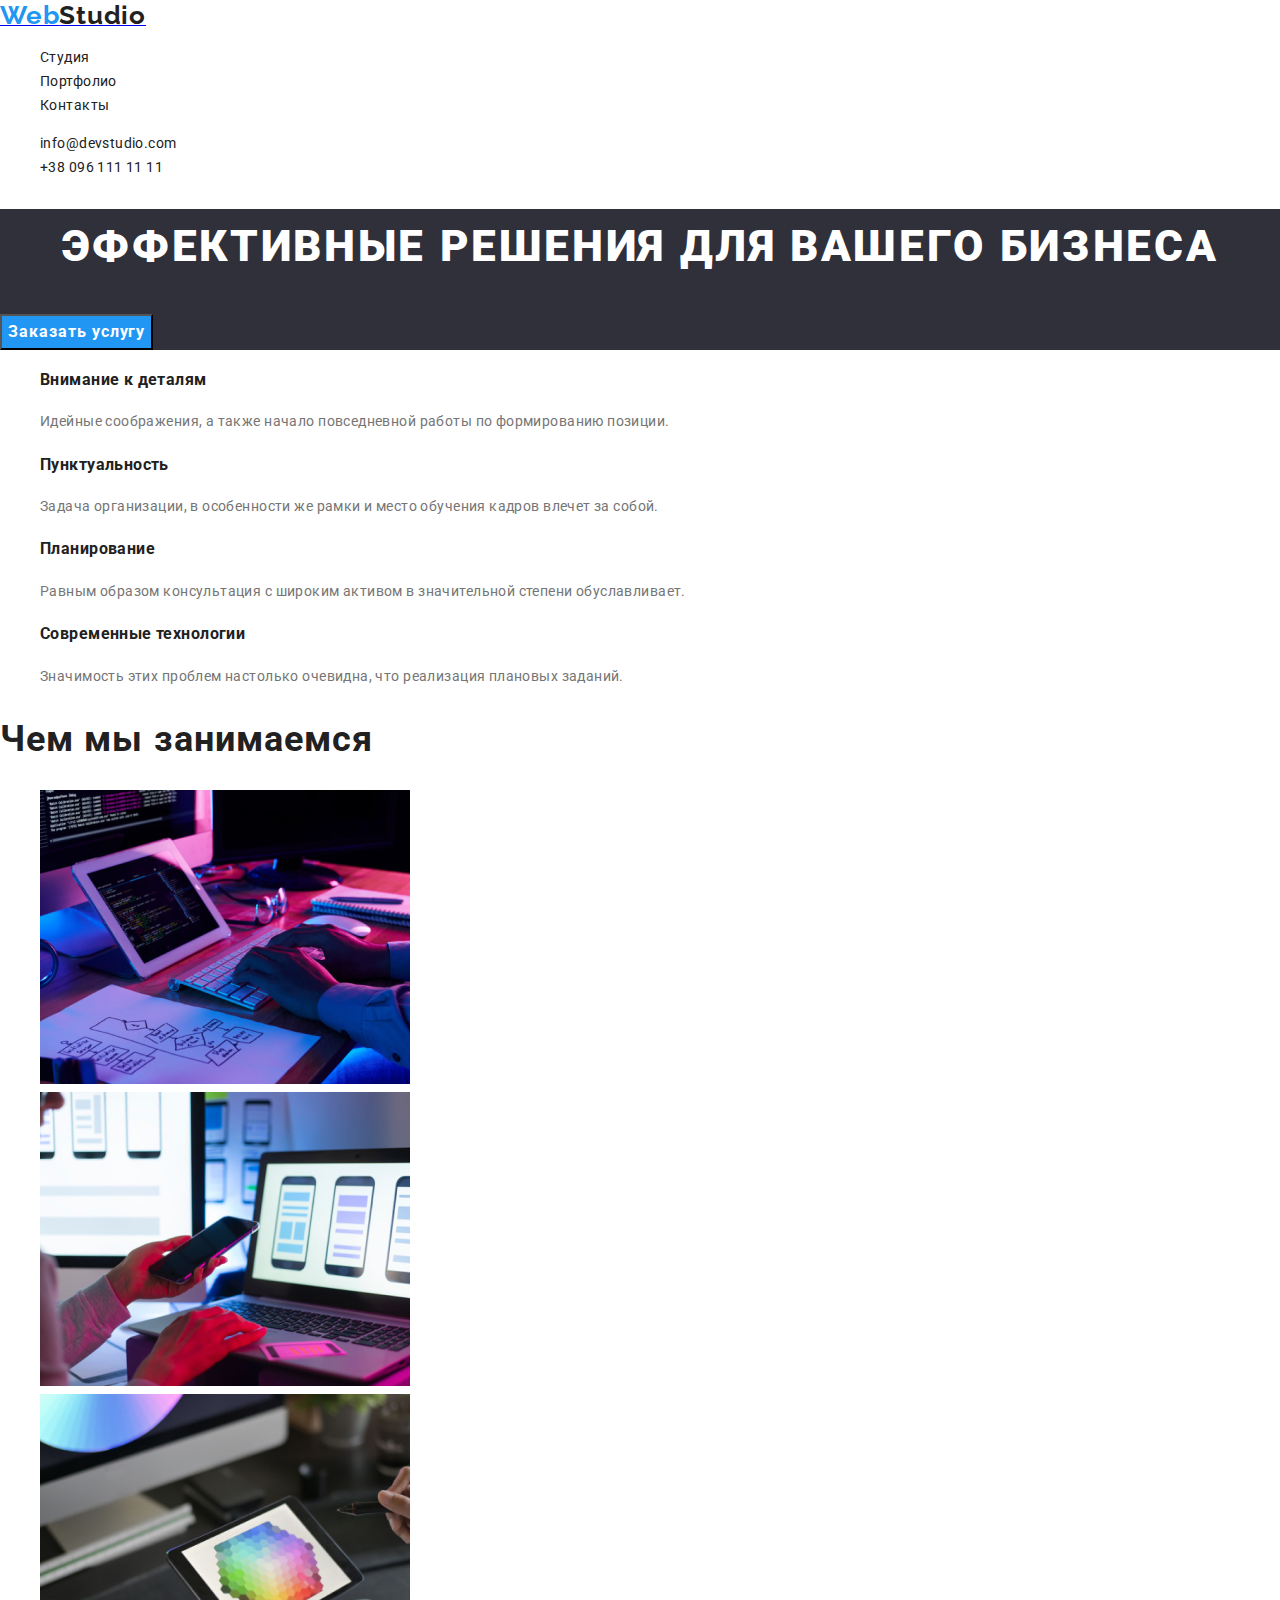
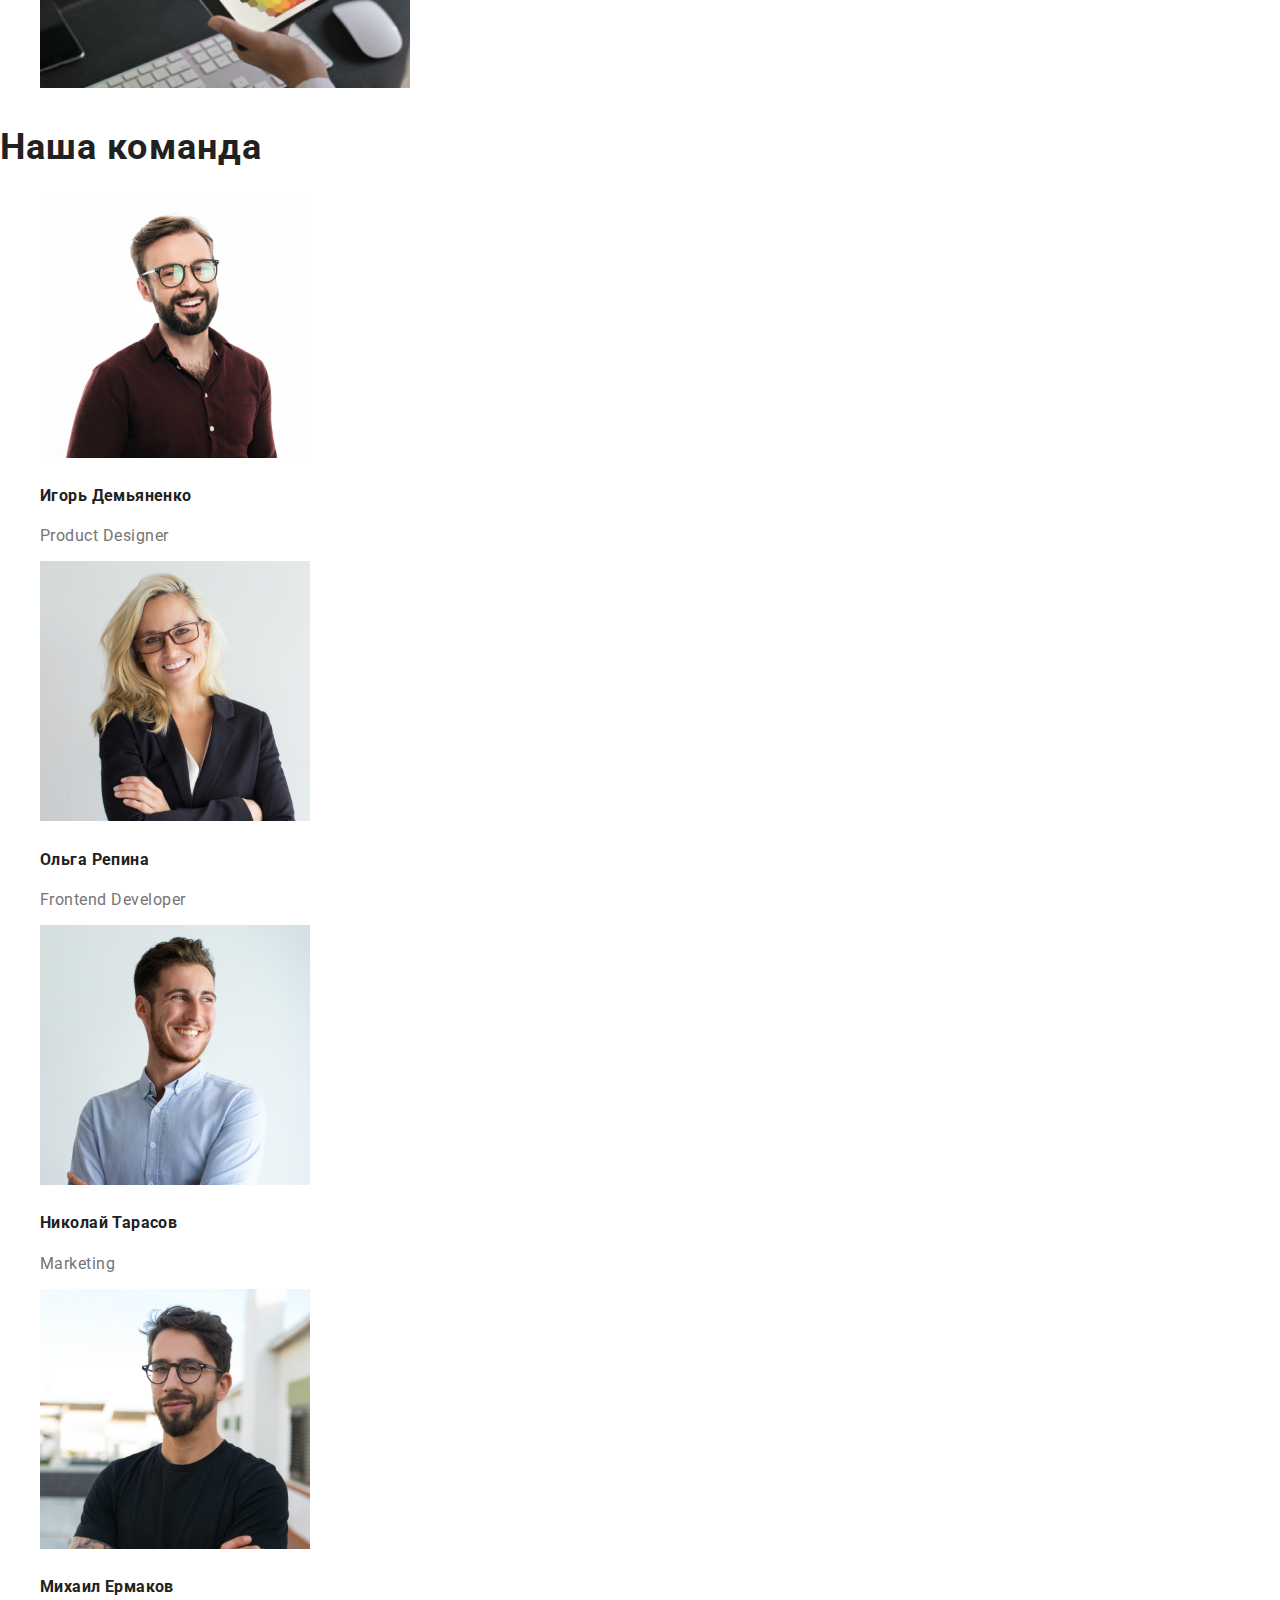
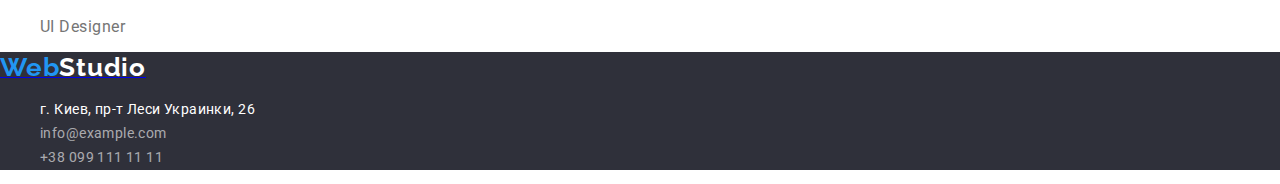
<file: index.html>
<!DOCTYPE html>
<html lang="ru">
<head>
    <meta charset="UTF-8">
    <meta name="viewport" content="width=device-width, initial-scale=1.0">
    <title>Web Studio</title>
    <link rel="stylesheet" href="./css/normalize.css">
    <link href="https://fonts.googleapis.com/css2?family=Raleway&family=Roboto:wght@400;500;700;900&display=swap" rel="stylesheet">
    <link rel="stylesheet" href="./css/style.css"/>
</head>
<body>
    <header>
        <nav id="studio">
            <a href="#studio">
                <span class="logo1">Web</span><span class="logo2">Studio</span>
            </a>
            <ul class="list">  
               <li><a class="link" href="#studio">Студия</a></li>
               <li><a class="link" href="portfolio.html">Портфолио</a></li>
               <li><a class="link" href="#contacts">Контакты</a></li>
            </ul> 
            <ul class="list">
               <li><a class="link" href="mailto:info@devstudio.com">info@devstudio.com</a></li>
               <li><a class="link" href="tel:++380961111111">+38 096 111 11 11</a></li>
            </ul>  
        </nav>
    </header>
    <section class="backgraund">
        <div >
            <h1 class="page-title">Эффективные решения для вашего бизнеса</h1>
            <button class="btn" type="button">Заказать услугу</button>
        </div>
    </section>
    <section>
        <ul class="list">
            <li>
                <h3>Внимание к деталям</h3>
                <p class="main-text">Идейные соображения, а также начало повседневной работы по формированию позиции.</p>
            </li>
            <li>
                <h3>Пунктуальность</h3>
                <p class="main-text">Задача организации, в особенности же рамки и место обучения кадров влечет за собой.</p>
            </li>
            <li>
                <h3>Планирование</h3>
                <p class="main-text">Равным образом консультация с широким активом в значительной степени обуславливает.</p>
            </li>
            <li>
                <h3>Современные технологии</h3>
                <p class="main-text">Значимость этих проблем настолько очевидна, что реализация плановых заданий.</p>
            </li>
        </ul>
    </section>
    <section id="portfolio">
        <h2 class="title, section-title">Чем мы занимаемся</h2>
        <div>
            <ul class="list">
                <li><img src="./images/img1.png" width="370" height="294" alt="Печатает на клавиатуре"/> </li>
                <li><img src="./images/img2.png" width="370" height="294" alt="Пользуеся телефоном"/> </li>
                <li><img src="./images/img3.png" width="370" height="294" alt="Смотрит палитру цветов"/> </li>
            </ul>
        </div>
    </section>
    <section>
        <h2 class="title, section-title">Наша команда</h2>
            <ul class="list">
               <li>
                   <img src="./images/img-1.jpg" width="270" height="260" alt="Игорь Демьяненко"/>
                   <h3>Игорь Демьяненко</h3>
                   <p class="job-description" lang="en">Product Designer</p>
                </li>
                <li>
                    <img src="./images/img-2.jpg" width="270" height="260" alt="Ольга Репина"/>
                    <h3>Ольга Репина</h3> 
                    <p class="job-description" lang="en">Frontend Developer</p>
                </li>
                <li>
                    <img src="./images/img-3.jpg" width="270" height="260" alt="Николай Тарасов"/>
                    <h3>Николай Тарасов</h3>
                    <p class="job-description" lang="en">Marketing</p>
                </li>
                <li>
                    <img src="./images/img-4.jpg" width="270" height="260" alt="Михаил Ермаков"/>
                    <h3>Михаил Ермаков</h3>  
                    <p class="job-description" lang="en">UI Designer</p>
                </li>
            </ul>
    </section>
    <div class="backgraund">
        <footer id="contacts">
            <a href="#studio">
                <span lang="en" class="logo1">Web</span><span lang="en" class="logo3">Studio</span>
            </a>
            <ul class="list">
               <li> <address class="adress">г. Киев, пр-т Леси Украинки, 26</address></li>
               <li><a class="link contacts" href="mailto:info@example.com">info@example.com</a></li>
               <li><a class="link contacts" href="tel:++380991111111">+38 099 111 11 11</a></li>
            </ul>
        </footer>
    </div>
</body>
</html>
</file>
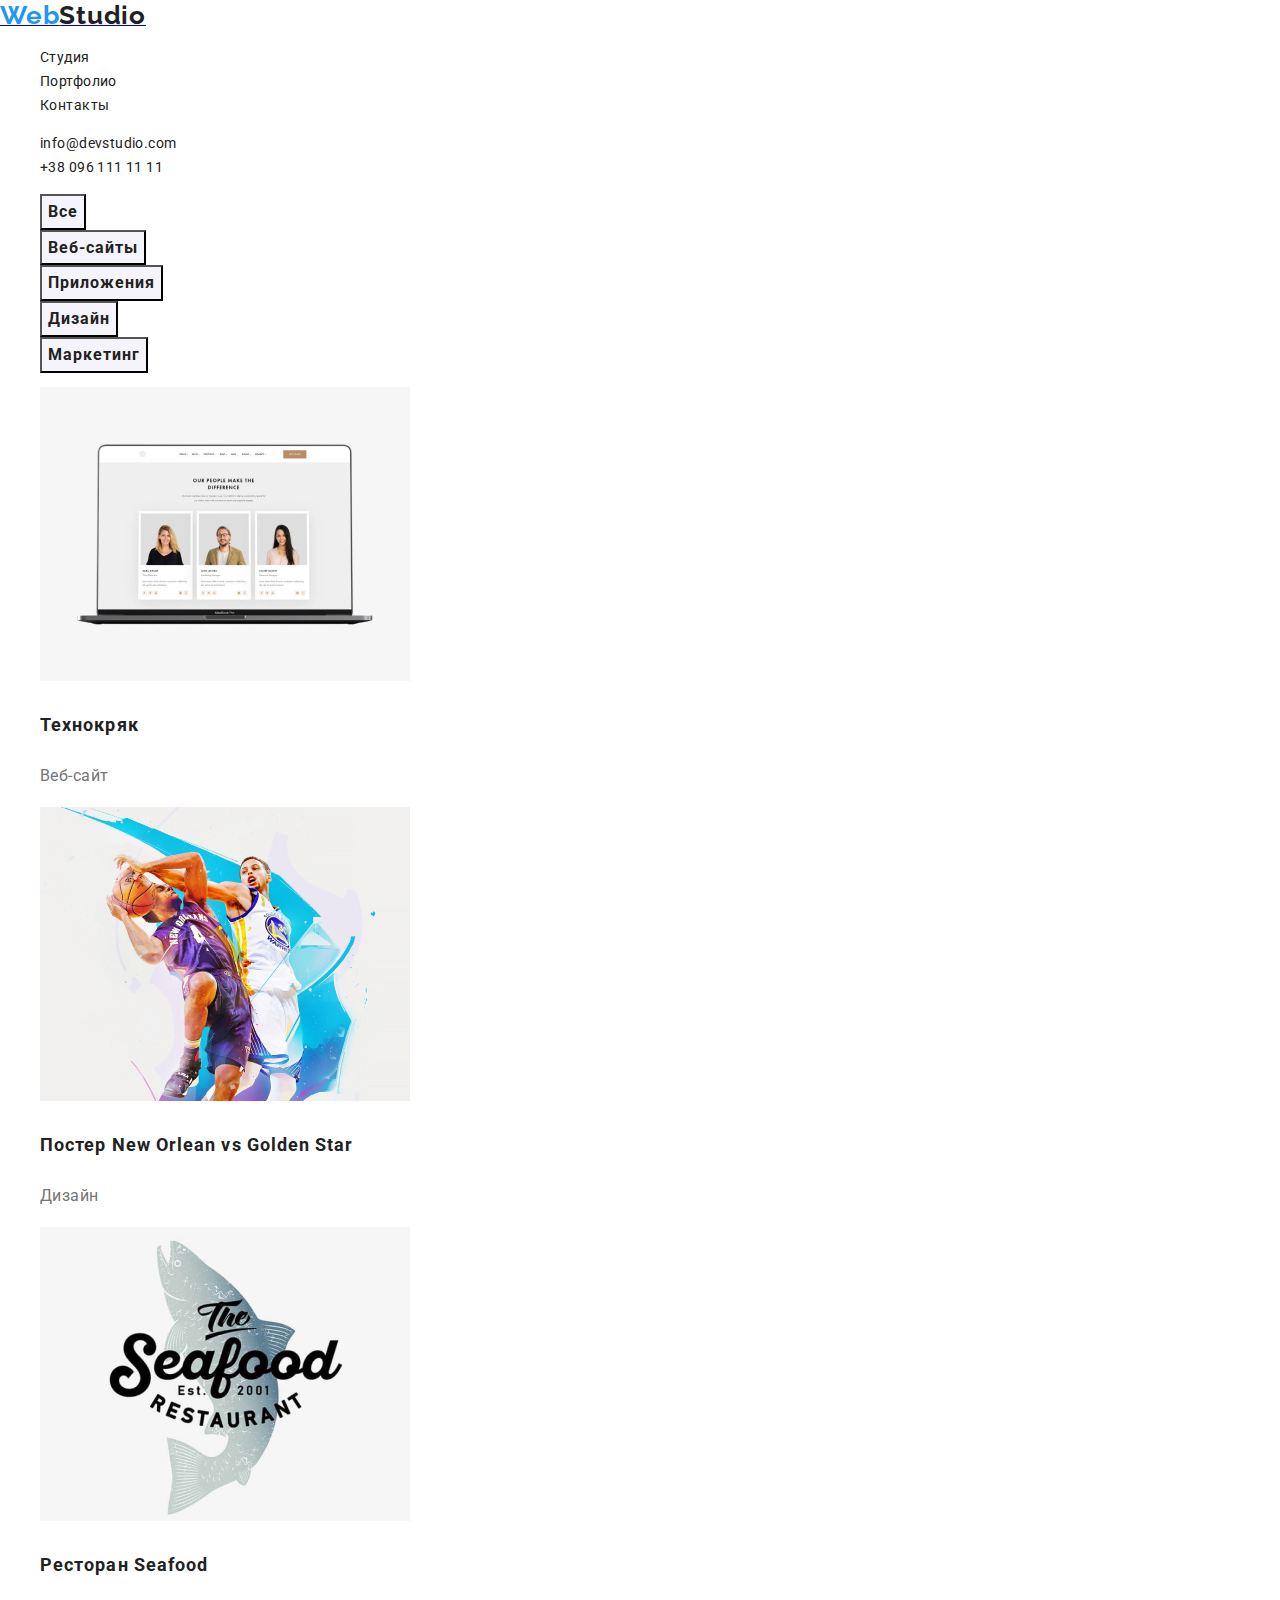
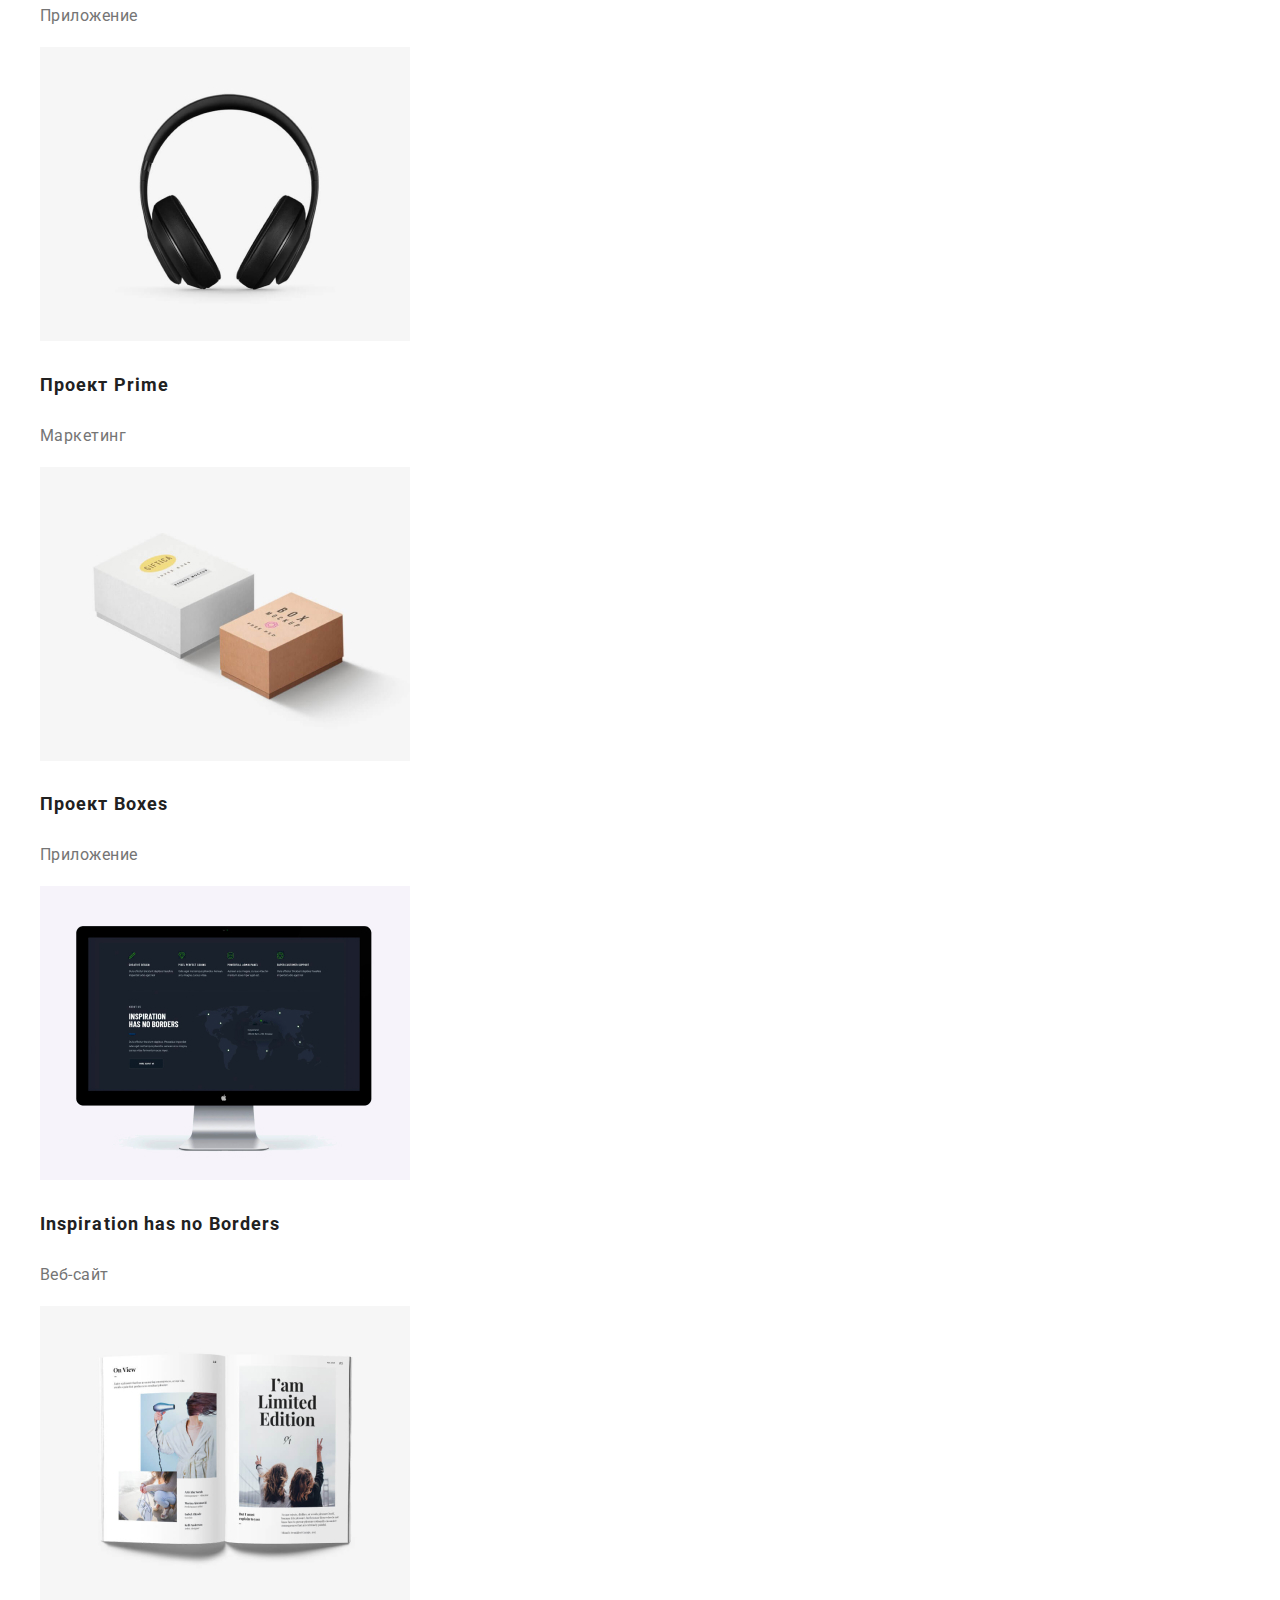
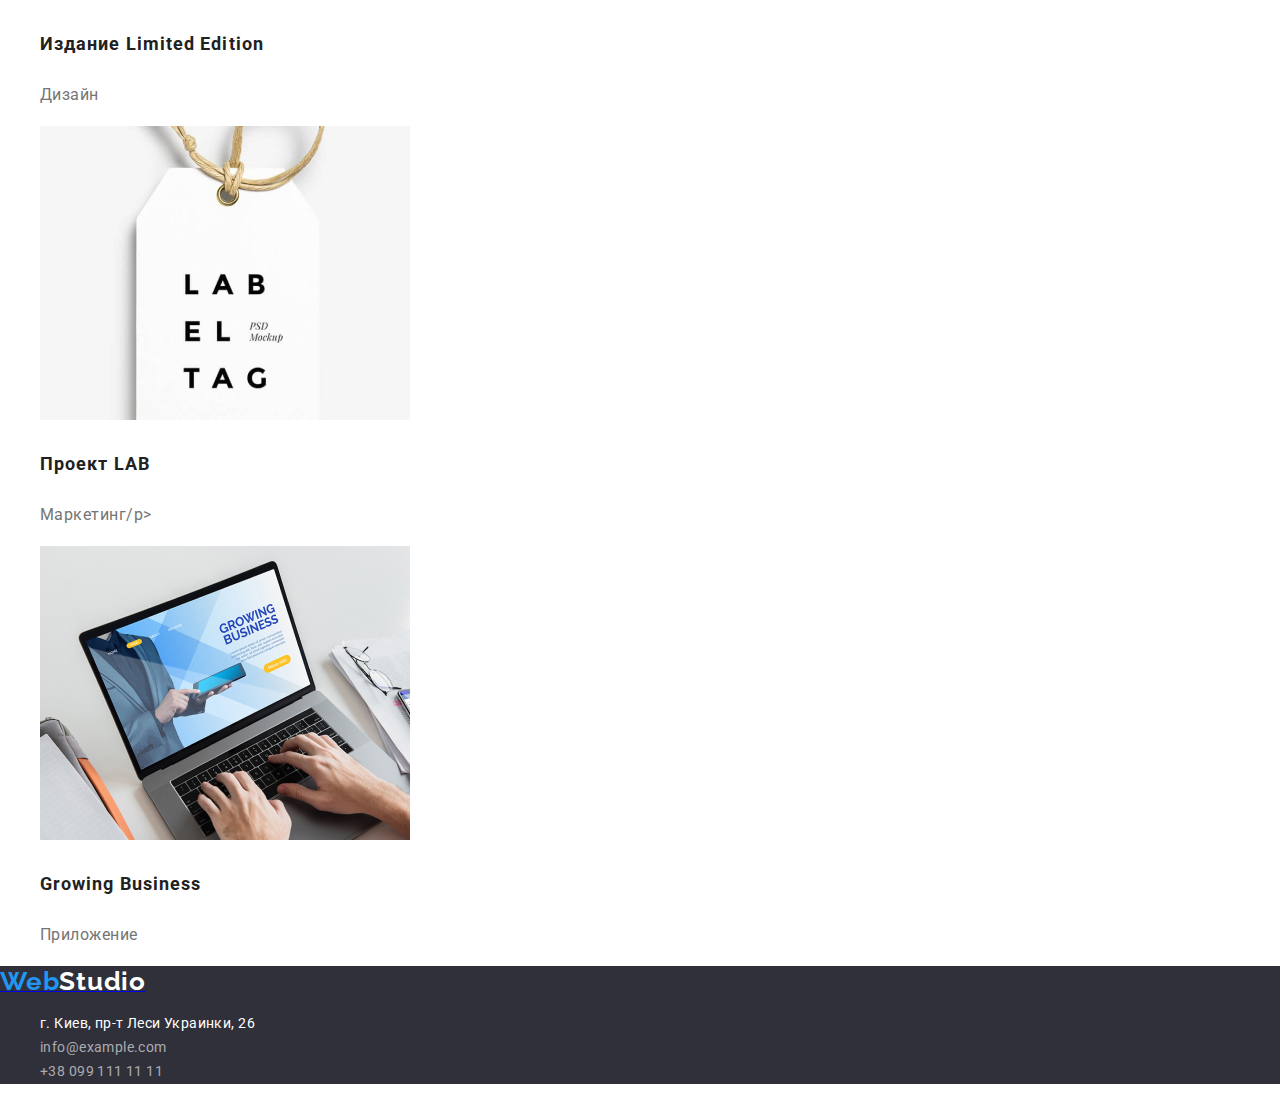
<file: portfolio.html>
<!DOCTYPE html>
<html lang="ru">
<head>
    <meta charset="UTF-8">
    <meta name="viewport" content="width=device-width, initial-scale=1.0">
    <title>Portfolio</title>
    <link rel="stylesheet" href="./css/normalize.css">
    <link href="https://fonts.googleapis.com/css2?family=Raleway&family=Roboto:wght@400;500;700;900&display=swap" rel="stylesheet">
    <link rel="stylesheet" href="./css/style.css"/>
</head>
<body>
    <header>
        <nav>
            <a href="index.html">
              <span class="logo1">Web</span><span class="logo2">Studio</span>
            </a>
            <ul class="list">  
               <li><a class="link" href="index.html">Студия</a></li>
               <li><a class="link" href="#portfolio">Портфолио</a></li>
               <li><a class="link" href="#contacts">Контакты</a></li>
            </ul> 
            <ul class="list">
               <li><a class="link" href="mailto:info@devstudio.com">info@devstudio.com</a></li>
               <li><a class="link" href="tel:++380961111111">+38 096 111 11 11</a></li>
            </ul>  
        </nav>
    </header>
    <main>
        <div>
            <ul class="list">
                <li>
                    <button class="btn-portfolio" type="button">Все</button>
                </li>
                <li>
                    <button class="btn-portfolio" type="button">Веб-сайты</button>
                </li>
                <li>
                    <button class="btn-portfolio" type="button">Приложения</button>
                </li>
                <li>
                    <button class="btn-portfolio" type="button">Дизайн</button>
                </li>
                <li>
                    <button class="btn-portfolio" type="button">Маркетинг</button>
                </li>
            </ul>
         </div>
         <div>
             <ul class="list">
                 <li>
                    <img src="./images/portfolio/img-1.jpg" width="370" height="294" alt="Ноутбук"/>
                    <h3 class="project-name">Технокряк</h3>
                    <p class="project-type">Веб-сайт</p>
                 </li>
                 <li>
                    <img src="./images/portfolio/img-2.jpg" width="370" height="294" alt="Два игрока в баскетбол"/>
                    <h3 class="project-name">Постер New Orlean vs Golden Star</h3>
                    <p class="project-type">Дизайн</p>
                 </li>
                 <li>
                    <img src="./images/portfolio/img-3.jpg" width="370" height="294" alt="Банер ресторана"/>
                    <h3 class="project-name">Ресторан Seafood</h3>
                    <p class="project-type">Приложение</p>
                 </li>
                 <li>
                     <img src="./images/portfolio/img-4.jpg" width="370" height="294" alt="Наушники"/>
                     <h3 class="project-name">Проект Prime</h3>
                     <p class="project-type">Маркетинг</p>
                 </li>
                 <li>
                     <img src="./images/portfolio/img-5.jpg" width="370" height="294" alt="Две коробки"/>
                     <h3 class="project-name">Проект Boxes</h3>
                     <p class="project-type">Приложение</p>
                 </li>
                 <li>
                     <img src="./images/portfolio/img-6.jpg" width="370" height="294" alt="Монитор"/>
                     <h3 class="project-name">Inspiration has no Borders</h3>
                     <p class="project-type">Веб-сайт</p>
                 </li>
                 <li>
                     <img src="./images/portfolio/img-7.jpg" width="370" height="294" alt="Книга"/>
                     <h3 class="project-name">Издание Limited Edition</h3>
                     <p class="project-type">Дизайн</p>
                 </li>
                <li>
                     <img src="./images/portfolio/img-8.jpg" width="370" height="294" alt="Бирка"/>
                     <h3 class="project-name">Проект LAB</h3>
                     <p class="project-type">Маркетинг/p>
                 </li>
                 <li>
                     <img src="./images/portfolio/img-9.jpg" width="370" height="294" alt="Печать на ноутбуке"/>
                     <h3 class="project-name">Growing Business</h3>
                     <p class="project-type">Приложение</p>
                 </li>
             </ul>
         </div>
    </main>
      <div class="backgraund">
          <footer id="contacts">
            <a href="index.html">
                <span lang="en" class="logo1">Web</span><span lang="en" class="logo3">Studio</span>
            </a>
              <ul class="list">
                 <li> <address class="adress">г. Киев, пр-т Леси Украинки, 26</address></li>
                 <li><a class="link contacts" href="mailto:info@example.com">info@example.com</a></li>
                 <li><a class="link contacts" href="tel:++380991111111">+38 099 111 11 11</a></li>
              </ul>
          </footer>
      </div>
</body>
</html>
</file>
<file: css/style.css>
body {
    font-family: "Roboto", sans-serif;
    font-size: 14px;
    line-height: 1.71;
    letter-spacing: 0.03em;
    color: var(--black-cl);
}
:root {
    --main-text-cl: #757575;
    --accent-cl: #2196F3;
    --black-cl: #212121;
    --whait-cl: #FFFFFF;
    --dark-bg: ##2F303A;
}
.list {
    list-style: none;
}
.logo1 {
    font-family: "Raleway", serif;
    font-weight: bold;
    font-size: 26px;
    line-height: 1.192;
    letter-spacing: 0.03em;
    color: var(--accent-cl);
}
.logo2 {
    font-family: "Raleway", serif;
    font-weight: bold;
    font-size: 26px;
    line-height: 1.192;
    letter-spacing: 0.03em;
    color: var(--black-cl);
}
.logo3 {
    font-family: "Raleway", serif;
    font-weight: bold;
    font-size: 26px;
    line-height: 1.192;
    letter-spacing: 0.03em;
    color: var(--whait-cl)
}
.link {
    color: inherit;
    text-decoration: none;
}
.link:hover,
.link:focus {
    color: var(--accent-cl)
}
.btn {
    font-family: inherit;
    font-weight: bold;
    font-size: 16px;
    line-height: 1.87;
    display: flex;
    align-items: center;
    text-align: center;
    letter-spacing: 0.06em;
    color: var(--whait-cl);
    background-color:var(--accent-cl);
}


.backgraund {
    background-color: #2F303A;
}
.page-title {
    text-align: center;
    font-weight: 900;
    font-size: 44px;
    line-height: 1,36;
    letter-spacing: 0.06em;
    text-transform: uppercase;
    color: var(--whait-cl);
   
}
.section-title {
    font-weight: 700;
    font-size: 36px;
    line-height: 1.167;
    letter-spacing: 0.03em;
    color: var(--black-cl);
}
.main-text {
    font-size: 14px;
    line-height: 1.71;
    letter-spacing: 0.03em;
    color: var(--main-text-cl);
}
.job-description {
    font-size: 16px;
    line-height: 1.187;
    letter-spacing: 0.03em;
    color: var(--main-text-cl);
}
.introduction {
    font-weight: 500;
    font-size: 16px;
    line-height: 1.187;
    letter-spacing: 0.03em;
    color: var(--black-cl);
}
.adress {
    font-size: 14px;
    line-height: 1.71;
    letter-spacing: 0.03em;
    color: var(--whait-cl);
    text-decoration: none;
    font-style: normal;
}
.contacts {
    font-size: 14px;
    line-height: 1.71;
    letter-spacing: 0.03em;
    color: rgba(255, 255, 255, 0.6);
}
.btn-portfolio {
    font-family: inherit;
    font-weight: bold;
    font-size: 16px;
    line-height: 1.87;
    display: flex;
    align-items: center;
    text-align: center;
    letter-spacing: 0.06em;
    color: var(--whait-cl);
    background-color: var(--accent-cl)
}
.project-name {
    font-weight: bold;
    font-size: 18px;
    line-height: 2.0;
    letter-spacing: 0.06em;
    color: var(--black-cl:)
}
.project-type {
font-size: 16px;
line-height: 1.87;
letter-spacing: 0.03em;
color:var(--main-text-cl)
}
.btn-portfolio {
    font-family: inherit;
    font-weight: bold;
    font-size: 16px;
    line-height: 1.87;
    display: flex;
    align-items: center;
    text-align: center;
    letter-spacing: 0.06em;
    color: var(--black-cl);
    background-color: #F5F4FA;
}
.btn-portfolio:hover,
.btn-portfolio:focus {
    background-color: var(--accent-cl);
    color: var(--whait-cl);
}
</file>
